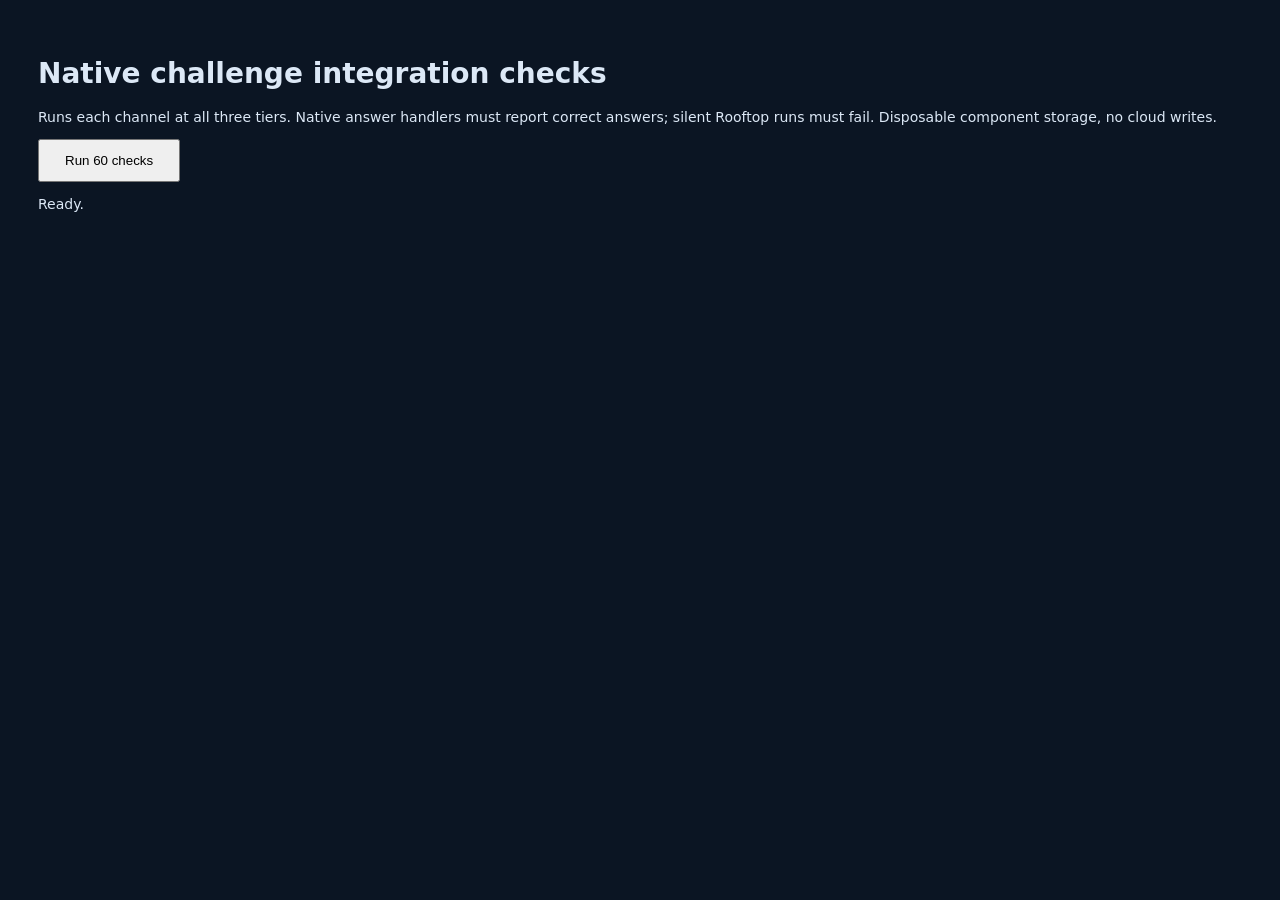
<file: tests/smoke.html>
<!doctype html><html lang="en"><meta charset="utf-8"><title>Super Genius · native integration checks</title><style>body{background:#0b1523;color:#dce8f6;font:14px system-ui;padding:30px}button{padding:12px 25px}#frames{display:flex;flex-wrap:wrap}iframe{width:380px;height:230px}li{padding:3px}.pass{color:#93e7b9}.fail{color:#ff9b92}</style><h1>Native challenge integration checks</h1><p>Runs each channel at all three tiers. Native answer handlers must report correct answers; silent Rooftop runs must fail. Disposable component storage, no cloud writes.</p><button id="run">Run 60 checks</button><p id="status">Ready.</p><ol id="results"></ol><div id="frames"></div><script src="../catalog.js"></script><script>
const queue=GeniusCatalog.tiers.flatMap((_,tier)=>GeniusCatalog.catalog.map(c=>({c,tier})));const filter=new URLSearchParams(location.search).get('engines');if(filter){const keep=new Set(filter.split(','));for(let i=queue.length-1;i>=0;i--)if(!keep.has(queue[i].c.game))queue.splice(i,1);document.getElementById('run').textContent='Run '+queue.length+' checks'}let running=0,passed=0,failed=0,started=false;const tests=new Map();
function next(){while(running<4&&queue.length){const {c,tier}=queue.shift(),f=document.createElement('iframe');f.title=c.name;const row=document.createElement('li');row.textContent=c.name+' / '+c.label+' / Tier '+(tier+1)+' …';document.getElementById('results').append(row);const t={f,c,tier,row,token:crypto.randomUUID(),ended:false};tests.set(f,t);running++;f.src='../channels/'+c.engine+'.html?component-check=1&kind='+c.kind;document.getElementById('frames').append(f);t.timeout=setTimeout(()=>finish(t,false,'Timed out'),35000)}document.getElementById('status').textContent=`${passed} passed · ${failed} failed · ${running} running · ${queue.length} queued`}
function finish(t,ok,reason=''){if(t.ended)return;t.ended=true;clearTimeout(t.timeout);t.row.className=ok?'pass':'fail';t.row.textContent=t.row.textContent.replace(' …','')+' · '+(ok?'PASS':'FAIL')+' '+reason;t.f.remove();tests.delete(t.f);running--;if(ok)passed++;else failed++;next()}
addEventListener('message',e=>{const t=[...tests.values()].find(t=>t.f.contentWindow===e.source);if(!t||e.origin!==location.origin)return;const d=e.data;if(d.nativeCheckError){finish(t,false,d.nativeCheckError);return}if(!d.superGenius)return;if(d.type==='boot')t.f.contentWindow.postMessage({configureSuper:true,config:GeniusCatalog.config(t.c,t.tier,t.token)},location.origin);if(d.type==='ready')t.f.contentDocument.querySelector('#super-gate button').click();if(d.type==='error')finish(t,false,d.message);if(d.type==='result')finish(t,t.c.game==='roof'?!d.ok:d.ok,d.detail||'')});
document.getElementById('run').onclick=()=>{if(started)return;started=true;document.getElementById('run').disabled=true;next()};
</script></html>
</file>
